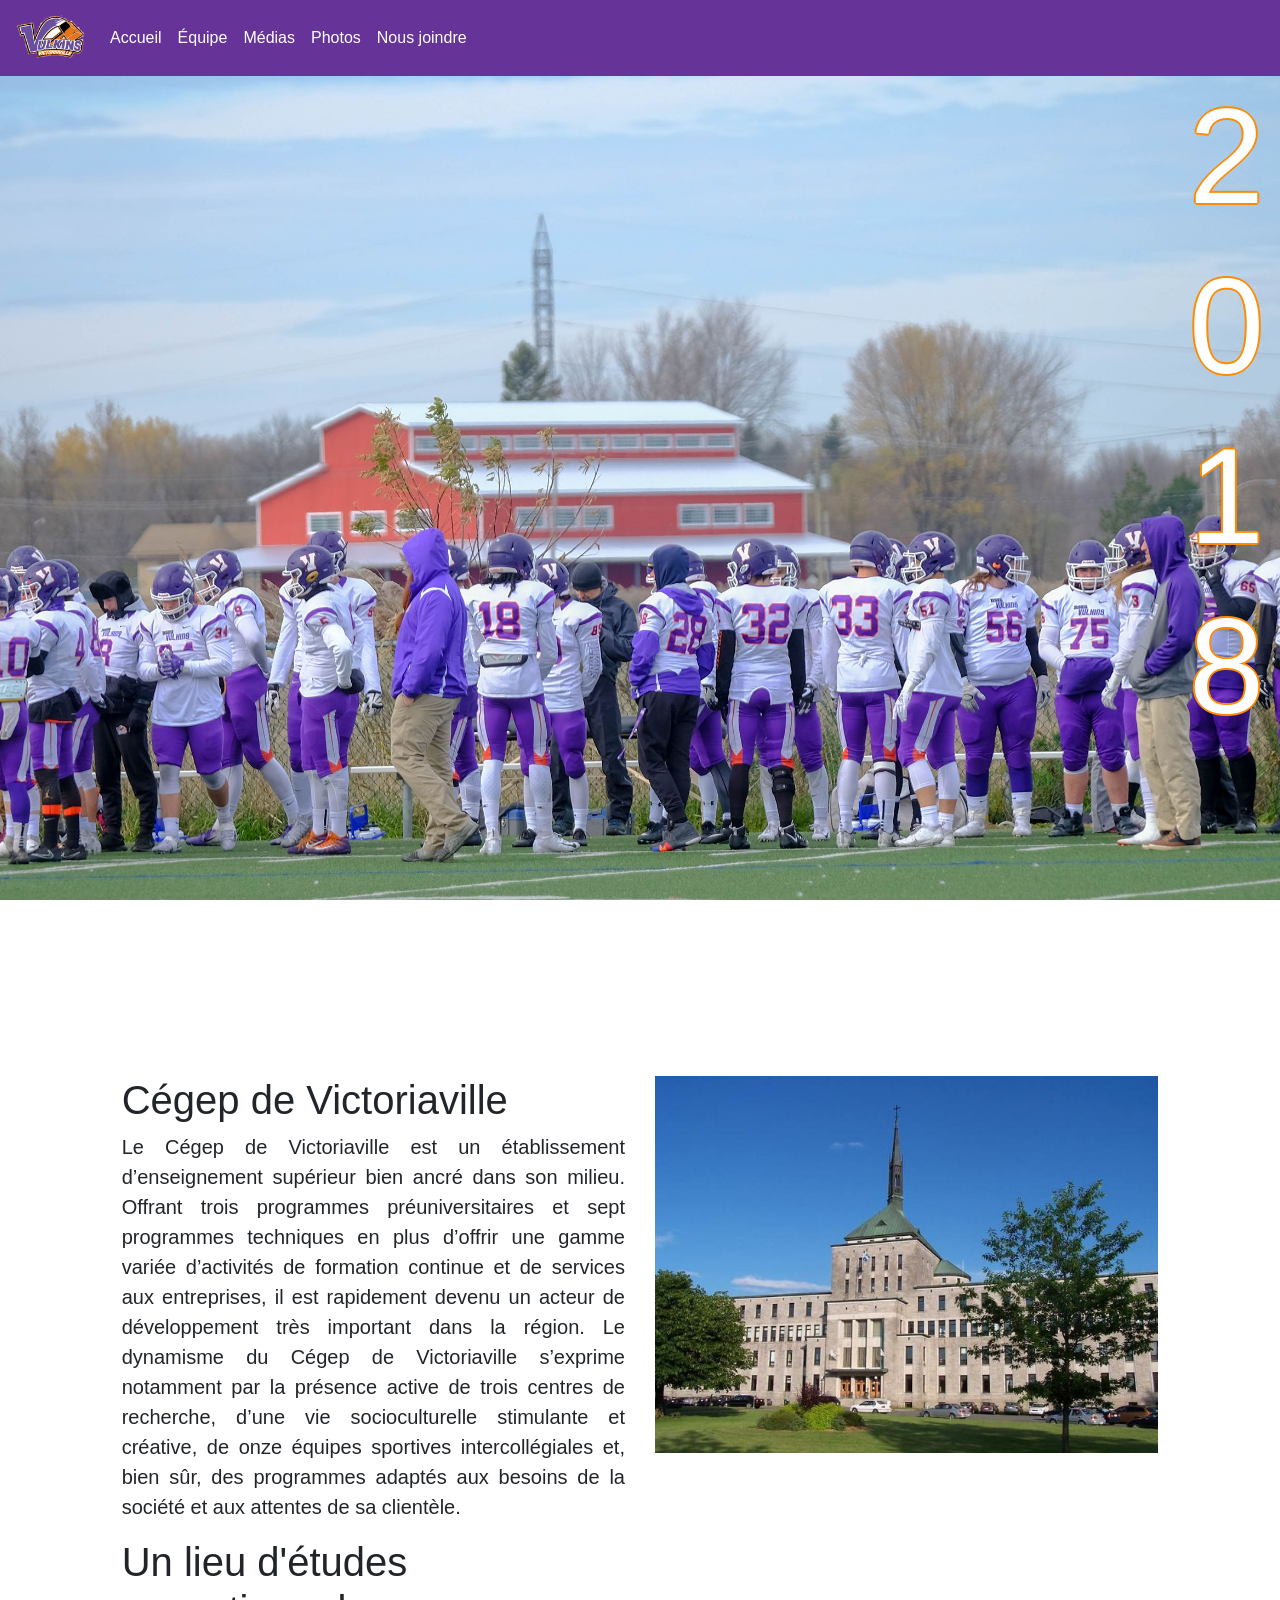
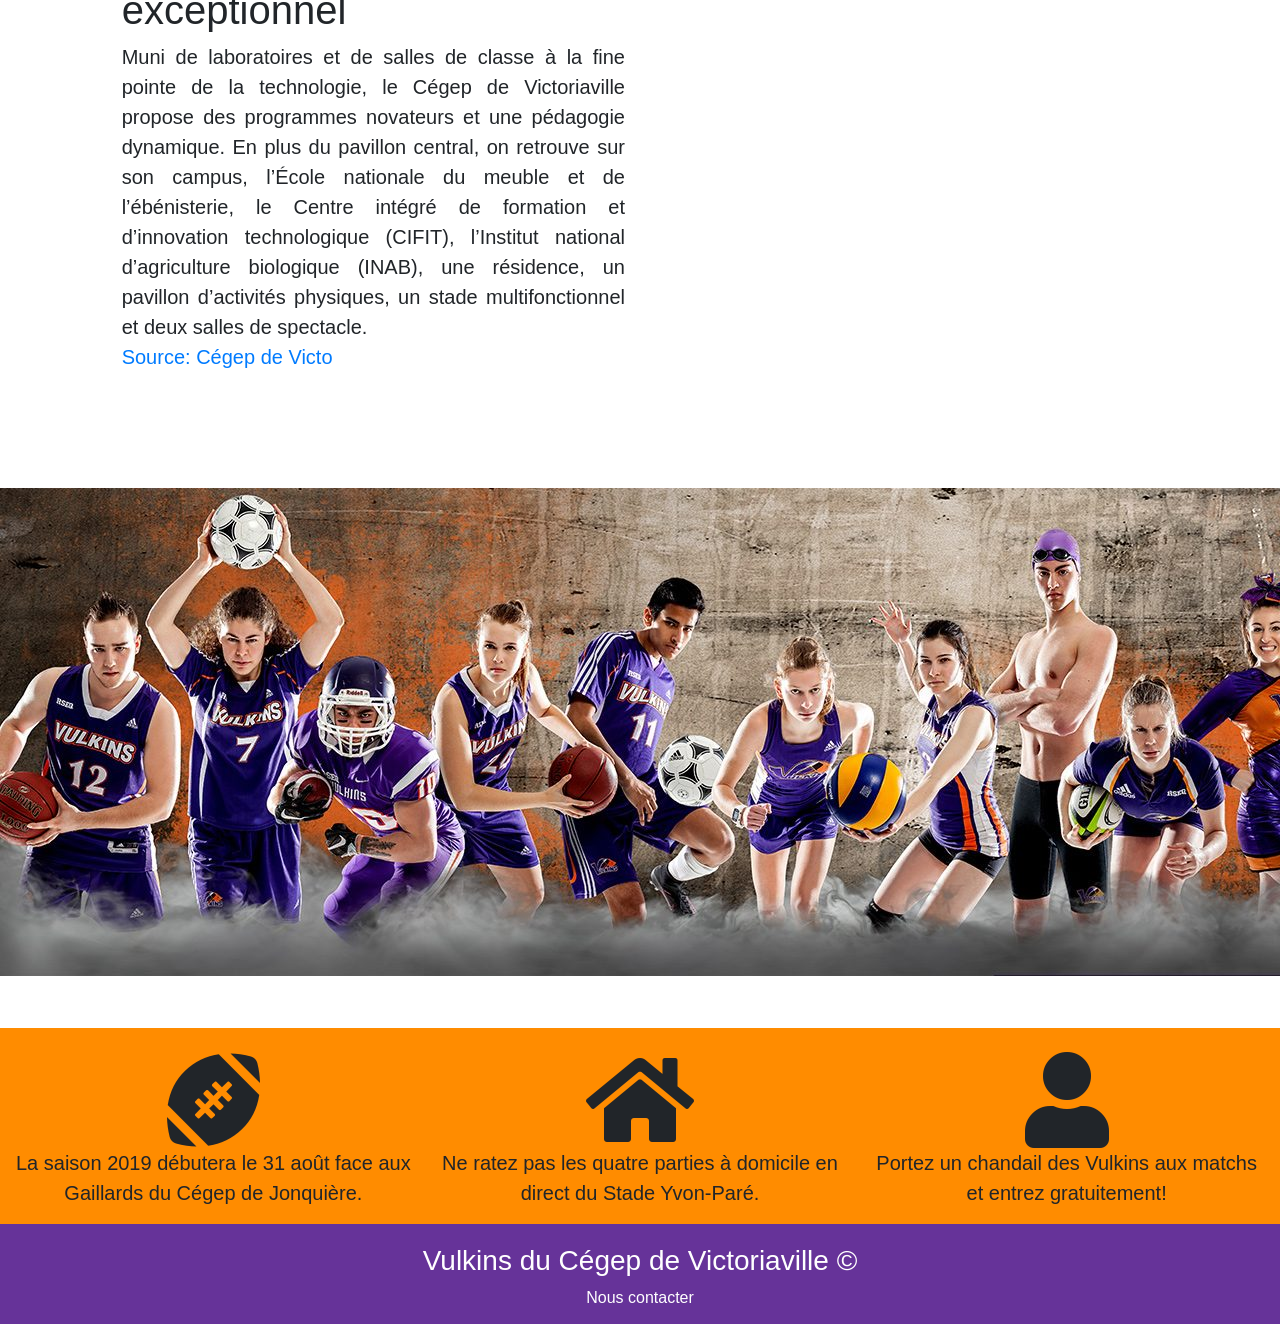
<file: index.html>
<!DOCTYPE html>
<html lang="fr-CA">
<head>
    <meta charset="UTF-8">
    <title>Projet final</title>
    <link rel="stylesheet" href="css/bootstrap.css">
    <link rel="stylesheet" href="css/style.css">
    <link rel="stylesheet" href="https://use.fontawesome.com/releases/v5.7.1/css/all.css" integrity="sha384-fnmOCqbTlWIlj8LyTjo7mOUStjsKC4pOpQbqyi7RrhN7udi9RwhKkMHpvLbHG9Sr" crossorigin="anonymous">
    <meta name="viewport" content="width=device-width, initial-scale=1, shrink-to-fit=no">
    <link rel="icon" type="image/png" href="img/Favicon.png" />
    <link href="https://unpkg.com/aos@2.3.1/dist/aos.css" rel="stylesheet">
</head>
<body>
<header>
    <nav class="navbar navbar-expand-lg">
        <a class="navbar-brand" href="index.html">
            <img src="img/Favicon.png" height="50" width="70"/></a>
        <button class="navbar-toggler" type="button" data-toggle="collapse" data-target="#navbarNav"   aria-controls="navbarNav" aria-expanded="false" aria-label="Toggle navigation">
            <span class="navbar-toggler-icon"></span>
        </button>
        <div class="collapse navbar-collapse" id="navbarNav">
            <ul class="navbar-nav">
                <li class="nav-item"><a class="nav-link" href="index.html">Accueil<span class="sr-only">(current)</span></a></li>
                <li class="nav-item"><a class="nav-link" href="index2.html">Équipe</a></li>
                <li class="nav-item"><a class="nav-link" href="index3.html">Médias</a></li>
                <li class="nav-item"><a class="nav-link" href="index4.html">Photos</a></li>
                <li class="nav-item"><a class="nav-link" href="index5.html">Nous joindre</a></li>
            </ul>
        </div>
    </nav>
</header>
<div class="container-fluid parallax">
    <div class="row">
        <div class="offset-xl-11 col-xl-1 offset-md-10 col-md-2 col-3"><h1 class="annee text-center">2</h1></div>
        <div class="offset-xl-11 col-xl-1 offset-md-10 col-md-2 col-3"><h1 class="annee text-center">0</h1></div>
        <div class="offset-xl-11 col-xl-1 offset-md-10 col-md-2 col-3"><h1 class="annee text-center">1</h1></div>
        <div class="offset-xl-11 col-xl-1 offset-md-10 col-md-2 col-3"><h1 class="annee text-center">8</h1></div>
    </div>
</div>
<div class="container-fluid">
    <div class="row">
        <div class="offset-xl-1 col-xl-5 col-md-12 espace">
            <h1>Cégep de Victoriaville</h1>
            <p class="text-justify cegep">Le Cégep de Victoriaville est un établissement d’enseignement supérieur bien ancré dans son milieu. Offrant trois programmes préuniversitaires et sept programmes techniques en plus d’offrir une gamme variée d’activités de formation continue et de services aux entreprises, il est rapidement devenu un acteur de développement très important dans la région. Le dynamisme du Cégep de Victoriaville s’exprime notamment par la présence active de trois centres de recherche, d’une vie socioculturelle stimulante et créative, de onze équipes sportives intercollégiales et, bien sûr, des programmes adaptés aux besoins de la société et aux attentes de sa clientèle.</p>
            <h1>Un lieu d'études exceptionnel</h1>
            <p class="text-justify cegep">Muni de laboratoires et de salles de classe à la fine pointe de la technologie, le Cégep de Victoriaville propose des programmes novateurs et une pédagogie dynamique. En plus du pavillon central, on retrouve sur son campus, l’École nationale du meuble et de l’ébénisterie, le Centre intégré de formation et d’innovation technologique (CIFIT), l’Institut national d’agriculture biologique (INAB), une résidence, un pavillon d’activités physiques, un stade multifonctionnel et deux salles de spectacle.<br><a href="https://www.cegepvicto.ca/">Source: Cégep de Victo</a></p>
        </div>
        <div class="col-xl-5 col-md-12 espace cache">
            <img class="img-fluid" alt="Cégep de Victo" src="img/cegep.jpg"/><br><br>
            <iframe class="img-fluid" src="https://www.google.com/maps/embed?pb=!1m18!1m12!1m3!1d2768.5717510789536!2d-71.94583108451772!3d46.05963960153501!2m3!1f0!2f0!3f0!3m2!1i1024!2i768!4f13.1!3m3!1m2!1s0x4cb803e1d25e766f%3A0xbd121b00829d9e55!2sC%C3%A9gep+de+Victoriaville!5e0!3m2!1sfr!2sca!4v1558038213903!5m2!1sfr!2sca" frameborder="0" style="border:0"></iframe><br><br>
        </div>
    </div>
</div>
<div class="container-fluid pasEspace bgZone3">
    <div class="col-xl-12 pasEspace">
        <div data-aos="fade-up" data-aos-anchor-placement="top-bottom"><h5 class="h5Zone3 text-center ">Le marteau et l’enclume représentent les Arts de la forge et du travail des métaux. Le V est la première lettre du mot Vulkins et de la ville de Victoriaville, il symbolise une barre de métal qui a été travaillé à la chaleur et qui est en phase de refroidissement. La couleur orange des Vulkins représente le feu et le mauve représente la couleur de métaux qui refroidissent. Le mot Vulkins a été inspiré du Dieu romain Vulcain. Personnifié par un forgeron, le Dieu Vulcain est le dieu du feu, de la foudre et du tonnerre. Les Vulkins sont donc des forgerons, des travailleurs acharnés et infatigables qui maîtrisent leur art.</h5><a href="https://www.cegepvicto.ca/">Source: Cégep de Victo</a></div>
    </div>
</div>
<div class="container-fluid bgZone4">
    <div class="row">
        <div class="col-xl-4 col-md-12 col-sm-12 text-center">
            <br>
            <i class="fas fa-football-ball fa-6x"></i><p class="pZone4">La saison 2019 débutera le 31 août face aux Gaillards du Cégep de Jonquière.</p>
        </div>
        <div class="col-xl-4 col-md-12 col-sm-12 fawesome text-center">
            <br>
            <i class="fas fa-home fa-6x"></i><p class="pZone4">Ne ratez pas les quatre parties à domicile en direct du Stade Yvon-Paré.</p>
        </div>
        <div class="col-xl-4 col-md-12 col-sm-12 fawesome text-center">
            <br>
            <i class="fas fa-user fa-6x"></i><p class="pZone4">Portez un chandail des Vulkins aux matchs et entrez gratuitement!</p>
        </div>
    </div>
</div>
<footer class="basPage text-center">
    <h3>Vulkins du Cégep de Victoriaville ©</h3>
    <a class="aFooter" href="index5.html">Nous contacter</a>
</footer>
<script src="js/jquery-3.3.1.min.js"></script>
<script src="js/bootstrap.js"></script>
<script src="js/script.js"></script>
<script src="https://unpkg.com/aos@2.3.1/dist/aos.js"></script>
<script>
    AOS.init();
</script>
</body>
</html>
</file>
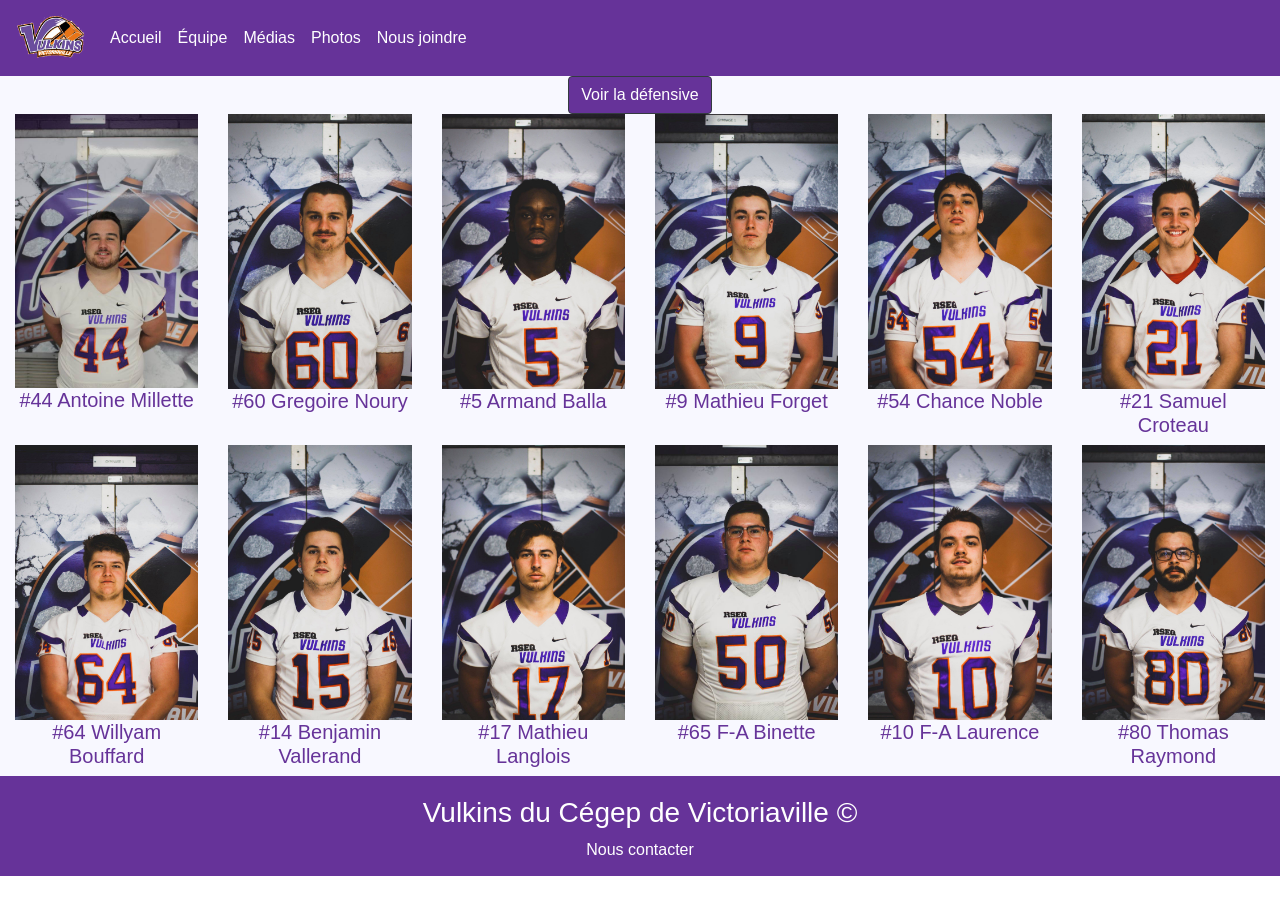
<file: index2.html>
<!DOCTYPE html>
<html lang="fr-CA">
<head>
    <meta charset="UTF-8">
    <title>Projet final</title>
    <link rel="stylesheet" href="css/bootstrap.css">
    <link rel="stylesheet" href="css/style.css">
    <link rel="stylesheet" href="https://use.fontawesome.com/releases/v5.7.1/css/all.css" integrity="sha384-fnmOCqbTlWIlj8LyTjo7mOUStjsKC4pOpQbqyi7RrhN7udi9RwhKkMHpvLbHG9Sr" crossorigin="anonymous">
    <meta name="viewport" content="width=device-width, initial-scale=1, shrink-to-fit=no">
    <link rel="icon" type="image/png" href="img/Favicon.png" />
    <link href="https://unpkg.com/aos@2.3.1/dist/aos.css" rel="stylesheet">
</head>
<body>
<header>
    <nav class="navbar navbar-expand-lg">
        <a class="navbar-brand" href="index.html">
            <img src="img/Favicon.png" height="50" width="70"/></a>
        <button class="navbar-toggler" type="button" data-toggle="collapse" data-target="#navbarNav"   aria-controls="navbarNav" aria-expanded="false" aria-label="Toggle navigation">
            <span class="navbar-toggler-icon"></span>
        </button>
        <div class="collapse navbar-collapse" id="navbarNav">
            <ul class="navbar-nav">
                <li class="nav-item"><a class="nav-link" href="index.html">Accueil<span class="sr-only">(current)</span></a></li>
                <li class="nav-item"><a class="nav-link" href="index2.html">Équipe</a></li>
                <li class="nav-item"><a class="nav-link" href="index3.html">Médias</a></li>
                <li class="nav-item"><a class="nav-link" href="index4.html">Photos</a></li>
                <li class="nav-item"><a class="nav-link" href="index5.html">Nous joindre</a></li>
            </ul>
        </div>
    </nav>
</header>
<div class="container-fluid bgOffensive text-center">
    <button type="submit" class="btn btn-dark" id="boutonChanger">Voir la défensive</button>
    <div class="row">
        <div class="col-xl-2 col-md-3 col-sm-6 align-items-center">
            <img src="img/mills.jpg" class="img-fluid" id="img1"/>
            <h5 class="h5Off" id="texte1">#44 Antoine Millette</h5>
        </div>
        <div class="col-xl-2 col-md-3 col-sm-6 align-items-center">
            <img src="img/greg.jpg" class="img-fluid" id="img2"/>
            <h5 class="h5Off" id="texte2">#60 Gregoire Noury</h5>
        </div>
        <div class="col-xl-2 col-md-3 col-sm-6 align-items-center">
            <img src="img/dabe.jpg" class="img-fluid" id="img3"/>
            <h5 class="h5Off" id="texte3">#5 Armand Balla</h5>
        </div>
        <div class="col-xl-2 col-md-3 col-sm-6 align-items-center">
            <img src="img/forget.jpg" class="img-fluid" id="img4"/>
            <h5 class="h5Off" id="texte4">#9 Mathieu Forget</h5>
        </div>
        <div class="col-xl-2 col-md-3 col-sm-6 align-items-center">
            <img src="img/chance.jpg" class="img-fluid" id="img5"/>
            <h5 class="h5Off" id="texte5">#54 Chance Noble</h5>
        </div>
        <div class="col-xl-2 col-md-3 col-sm-6 align-items-center">
            <img src="img/croteau.jpg" class="img-fluid" id="img6"/>
            <h5 class="h5Off" id="texte6">#21 Samuel Croteau</h5>
        </div>
        <div class="col-xl-2 col-md-3 col-sm-6 align-items-center">
            <img src="img/bouffard.jpg" class="img-fluid" id="img7"/>
            <h5 class="h5Off" id="texte7">#64 Willyam Bouffard</h5>
        </div>
        <div class="col-xl-2 col-md-3 col-sm-6 align-items-center">
            <img src="img/julie.jpg" class="img-fluid" id="img8"/>
            <h5 class="h5Off" id="texte8">#14 Benjamin Vallerand</h5>
        </div>
        <div class="col-xl-2 col-md-3 col-sm-6 align-items-center">
            <img src="img/yo.jpg" class="img-fluid" id="img9"/>
            <h5 class="h5Off" id="texte9">#17 Mathieu Langlois</h5>
        </div>
        <div class="col-xl-2 col-md-3 col-sm-6 align-items-center">
            <img src="img/binette.jpg" class="img-fluid" id="img10"/>
            <h5 class="h5Off" id="texte10">#65 F-A Binette</h5>
        </div>
        <div class="col-xl-2 col-md-3 col-sm-6 align-items-center" id="img11">
            <img src="img/mini.jpg" class="img-fluid"/>
            <h5 class="h5Off" id="texte11">#10 F-A Laurence</h5>
        </div>
        <div class="col-xl-2 col-md-3 col-sm-6 align-items-center">
            <img src="img/taco.jpg" class="img-fluid" id="img12"/>
            <h5 class="h5Off" id="texte12">#80 Thomas Raymond</h5>
        </div>
    </div>
</div>

<footer class="basPage text-center">
    <h3>Vulkins du Cégep de Victoriaville ©</h3>
    <a class="aFooter" href="index5.html">Nous contacter</a>
</footer>
<script src="js/jquery-3.3.1.min.js"></script>
<script src="js/bootstrap.js"></script>
<script src="js/script.js"></script>
</body>
</html>
</file>
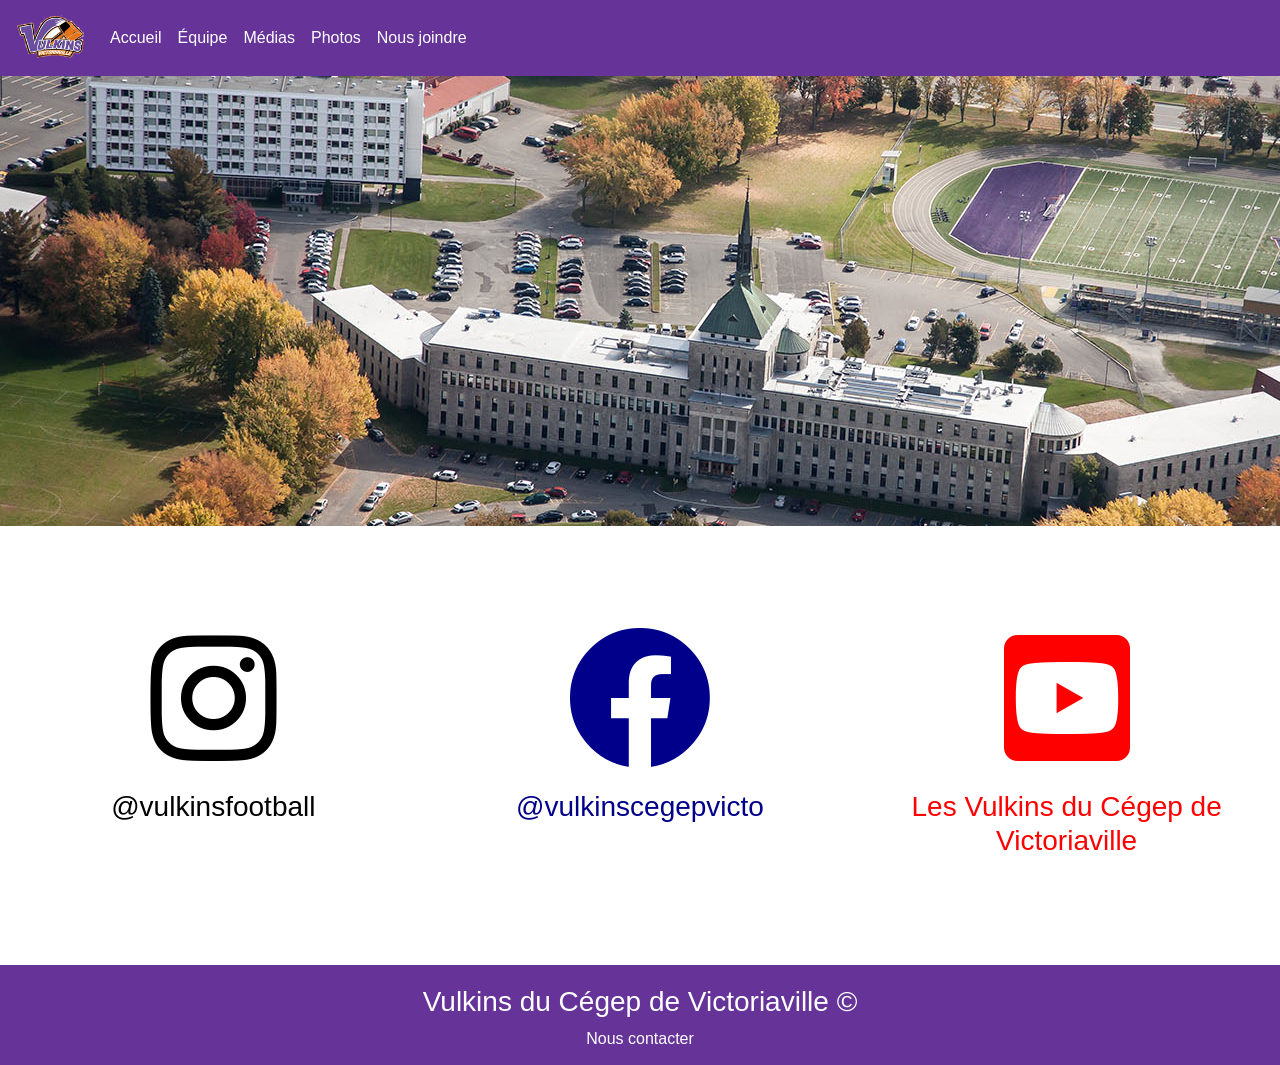
<file: index3.html>
<!DOCTYPE html>
<html lang="fr-CA">
<head>
    <meta charset="UTF-8">
    <title>Projet final</title>
    <link rel="stylesheet" href="css/bootstrap.css">
    <link rel="stylesheet" href="css/style.css">
    <link rel="stylesheet" href="https://use.fontawesome.com/releases/v5.7.1/css/all.css" integrity="sha384-fnmOCqbTlWIlj8LyTjo7mOUStjsKC4pOpQbqyi7RrhN7udi9RwhKkMHpvLbHG9Sr" crossorigin="anonymous">
    <meta name="viewport" content="width=device-width, initial-scale=1, shrink-to-fit=no">
    <link rel="icon" type="image/png" href="img/Favicon.png" />
    <link href="https://unpkg.com/aos@2.3.1/dist/aos.css" rel="stylesheet">
</head>
<body>
<header>
    <nav class="navbar navbar-expand-lg">
        <a class="navbar-brand" href="index.html">
            <img src="img/Favicon.png" height="50" width="70"/></a>
        <button class="navbar-toggler" type="button" data-toggle="collapse" data-target="#navbarNav"   aria-controls="navbarNav" aria-expanded="false" aria-label="Toggle navigation">
            <span class="navbar-toggler-icon"></span>
        </button>
        <div class="collapse navbar-collapse" id="navbarNav">
            <ul class="navbar-nav">
                <li class="nav-item"><a class="nav-link" href="index.html">Accueil<span class="sr-only">(current)</span></a></li>
                <li class="nav-item"><a class="nav-link" href="index2.html">Équipe</a></li>
                <li class="nav-item"><a class="nav-link" href="index3.html">Médias</a></li>
                <li class="nav-item"><a class="nav-link" href="index4.html">Photos</a></li>
                <li class="nav-item"><a class="nav-link" href="index5.html">Nous joindre</a></li>
            </ul>
        </div>
    </nav>
</header>
<div class="container-fluid bgIndex3">

</div>
<div class="container-fluid">
    <div class="row espace">
        <div class="col-xl-4 col-md-4 col-sm-12 text-center">
            <a href="https://www.instagram.com/vulkinsfootball/?hl=fr-ca"><i class="fab fa-instagram fa-9x ig"></i><h3 class="ig">@vulkinsfootball</h3></a>
        </div>
        <div class="col-xl-4 col-md-4 col-sm-12 text-center">
            <a href="https://www.facebook.com/vulkinscegepvicto/"><i class="fab fa-facebook fa-9x fb"></i><h3 class="fb">@vulkinscegepvicto</h3></a>
        </div>
        <div class="col-xl-4 col-md-4 col-sm-12 text-center">
            <a href="https://www.youtube.com/channel/UCzhW3kRhJGzW6cTIfGf7GtA"><i class="fab fa-youtube-square fa-9x yt"></i><h3 class="yt">Les Vulkins du Cégep de Victoriaville</h3></a>
        </div>
    </div>
</div>
<footer class="basPage text-center">
    <h3>Vulkins du Cégep de Victoriaville ©</h3>
    <a class="aFooter" href="index5.html">Nous contacter</a>
</footer>
<script src="js/jquery-3.3.1.min.js"></script>
<script src="js/bootstrap.js"></script>
<script src="js/script.js"></script>
</body>
</html>
</file>
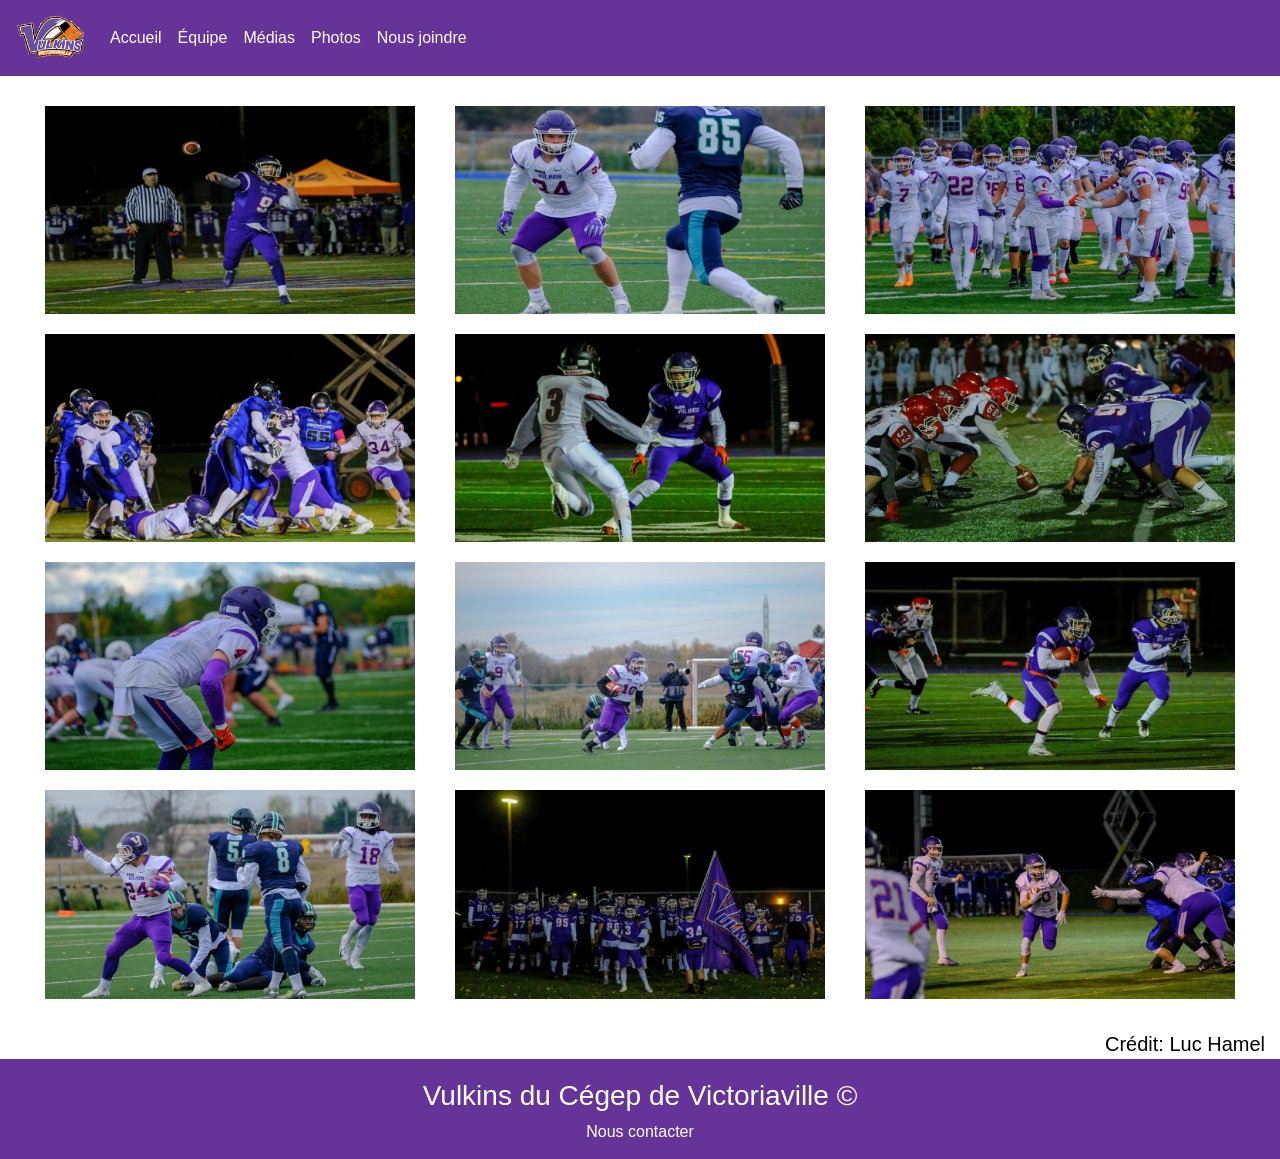
<file: index4.html>
<!DOCTYPE html>
<html lang="fr-CA">
<head>
    <meta charset="UTF-8">
    <title>Projet final</title>
    <link rel="stylesheet" href="css/bootstrap.css">
    <link rel="stylesheet" href="css/style.css">
    <link rel="stylesheet" href="https://use.fontawesome.com/releases/v5.7.1/css/all.css" integrity="sha384-fnmOCqbTlWIlj8LyTjo7mOUStjsKC4pOpQbqyi7RrhN7udi9RwhKkMHpvLbHG9Sr" crossorigin="anonymous">
    <meta name="viewport" content="width=device-width, initial-scale=1, shrink-to-fit=no">
    <link rel="icon" type="image/png" href="img/Favicon.png" />
    <link href="https://unpkg.com/aos@2.3.1/dist/aos.css" rel="stylesheet">
</head>
<body>
<header>
    <nav class="navbar navbar-expand-lg">
        <a class="navbar-brand" href="index.html">
            <img src="img/Favicon.png" height="50" width="70"/></a>
        <button class="navbar-toggler" type="button" data-toggle="collapse" data-target="#navbarNav"   aria-controls="navbarNav" aria-expanded="false" aria-label="Toggle navigation">
            <span class="navbar-toggler-icon"></span>
        </button>
        <div class="collapse navbar-collapse" id="navbarNav">
            <ul class="navbar-nav">
                <li class="nav-item"><a class="nav-link" href="index.html">Accueil<span class="sr-only">(current)</span></a></li>
                <li class="nav-item"><a class="nav-link" href="index2.html">Équipe</a></li>
                <li class="nav-item"><a class="nav-link" href="index3.html">Médias</a></li>
                <li class="nav-item"><a class="nav-link" href="index4.html">Photos</a></li>
                <li class="nav-item"><a class="nav-link" href="index5.html">Nous joindre</a></li>
            </ul>
        </div>
    </nav>
</header>
<div class="container-fluid portfolio">
    <div class="row portfolio">
        <div class="col-xl-4 col-md-6 col-sm-12 portfolio">
            <img src="img/photo1.jpg" class="img-fluid zoom espaceImages"/>
        </div>
        <div class="col-xl-4 col-md-6 col-sm-12 portfolio">
            <img src="img/photo2.jpg" class="img-fluid zoom espaceImages"/>
        </div>
        <div class="col-xl-4 col-md-6 col-sm-12 portfolio">
            <img src="img/photo3.jpg" class="img-fluid zoom espaceImages"/>
        </div>
        <div class="col-xl-4 col-md-6 col-sm-12 portfolio">
            <img src="img/photo4.jpg" class="img-fluid zoom espaceImages"/>
        </div>
        <div class="col-xl-4 col-md-6 col-sm-12 portfolio">
            <img src="img/photo5.jpg" class="img-fluid zoom espaceImages"/>
        </div>
        <div class="col-xl-4 col-md-6 col-sm-12 portfolio">
            <img src="img/photo7.jpg" class="img-fluid zoom espaceImages"/>
        </div>
        <div class="col-xl-4 col-md-6 col-sm-12 portfolio">
            <img src="img/photo6.jpg" class="img-fluid zoom espaceImages"/>
        </div>
        <div class="col-xl-4 col-md-6 col-sm-12 portfolio">
            <img src="img/photo8.jpg" class="img-fluid zoom espaceImages"/>
        </div>
        <div class="col-xl-4 col-md-6 col-sm-12 portfolio">
            <img src="img/photo9.jpg" class="img-fluid zoom espaceImages"/>
        </div>
        <div class="col-xl-4 col-md-6 col-sm-12 portfolio">
            <img src="img/photo11.jpg" class="img-fluid zoom espaceImages"/>
        </div>
        <div class="col-xl-4 col-md-6 col-sm-12 portfolio">
            <img src="img/photo10.jpg" class="img-fluid zoom espaceImages"/>
        </div>
        <div class="col-xl-4 col-md-6 col-sm-12 portfolio">
            <img src="img/photo12.jpg" class="img-fluid zoom espaceImages"/>
        </div>
    </div>
</div>
<div class="container-fluid text-right">
    <a class="aCredit" href="https://www.luchamelphoto.com/footballvulkins2018/">Crédit: Luc Hamel</a>
</div>
<footer class="basPage text-center">
    <h3>Vulkins du Cégep de Victoriaville ©</h3>
    <a class="aFooter" href="index5.html">Nous contacter</a>
</footer>
<script src="js/jquery-3.3.1.min.js"></script>
<script src="js/bootstrap.js"></script>
<script src="js/script.js"></script>
</body>
</html>
</file>
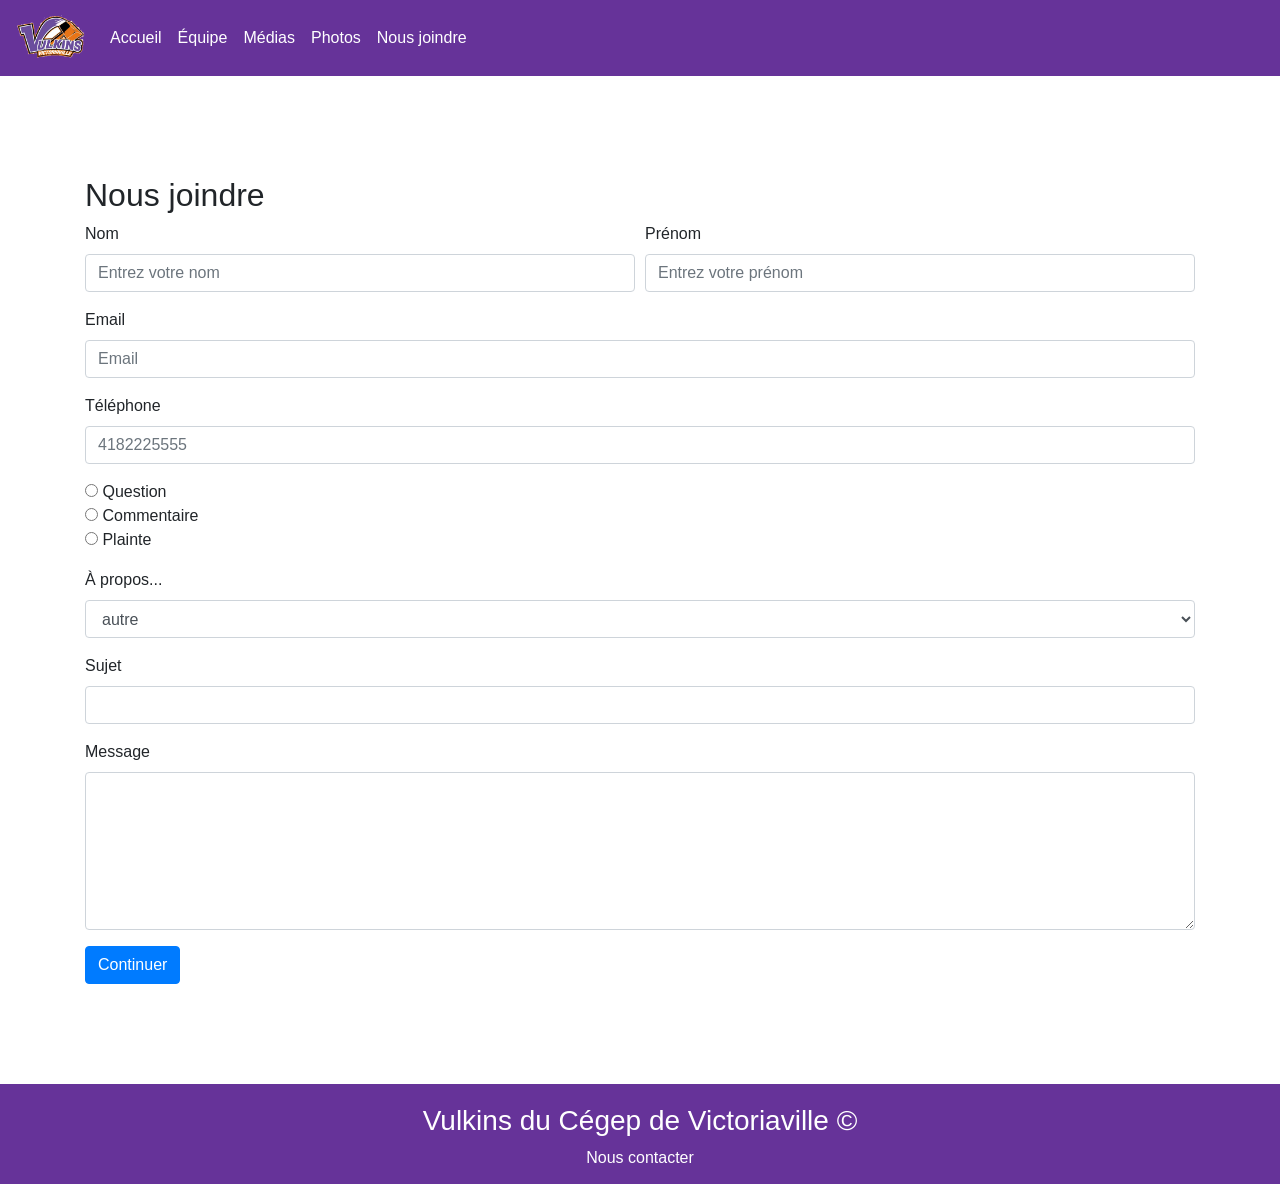
<file: index5.html>
<!DOCTYPE html>
<html lang="fr-CA">
<head>
    <meta charset="UTF-8">
    <title>Projet final</title>
    <link rel="stylesheet" href="css/bootstrap.css">
    <link rel="stylesheet" href="css/style.css">
    <link rel="stylesheet" href="https://use.fontawesome.com/releases/v5.7.1/css/all.css" integrity="sha384-fnmOCqbTlWIlj8LyTjo7mOUStjsKC4pOpQbqyi7RrhN7udi9RwhKkMHpvLbHG9Sr" crossorigin="anonymous">
    <meta name="viewport" content="width=device-width, initial-scale=1, shrink-to-fit=no">
    <link rel="icon" type="image/png" href="img/Favicon.png" />
    <link href="https://unpkg.com/aos@2.3.1/dist/aos.css" rel="stylesheet">
</head>
<body>
<header>
    <nav class="navbar navbar-expand-lg">
        <a class="navbar-brand" href="index.html">
            <img src="img/Favicon.png" height="50" width="70"/></a>
        <button class="navbar-toggler" type="button" data-toggle="collapse" data-target="#navbarNav"   aria-controls="navbarNav" aria-expanded="false" aria-label="Toggle navigation">
            <span class="navbar-toggler-icon"></span>
        </button>
        <div class="collapse navbar-collapse" id="navbarNav">
            <ul class="navbar-nav">
                <li class="nav-item"><a class="nav-link" href="index.html">Accueil<span class="sr-only">(current)</span></a></li>
                <li class="nav-item"><a class="nav-link" href="index2.html">Équipe</a></li>
                <li class="nav-item"><a class="nav-link" href="index3.html">Médias</a></li>
                <li class="nav-item"><a class="nav-link" href="index4.html">Photos</a></li>
                <li class="nav-item"><a class="nav-link" href="index5.html">Nous joindre</a></li>
            </ul>
        </div>
    </nav>
</header>
<section class="container espaceForm" id="form">
    <form class="espace">
        <h2>Nous joindre</h2>
        <div class="form-row">
            <div class="form-group col-xl-6 col-sm-12">
                <label for="nom">Nom</label>
                <input type="text" class="form-control" id="nom" placeholder="Entrez votre nom">
            </div>
            <div class="form-group col-xl-6 col-sm-12">
                <label for="prenom">Prénom</label>
                <input type="text" class="form-control" id="prenom" placeholder="Entrez votre prénom">
            </div>
            <div class="form-group col-xl-12 col-sm-12">
                <label for="mail">Email</label>
                <input type="email" class="form-control" id="mail" placeholder="Email">
            </div>
            <div class="form-group col-xl-12 col-sm-12">
                <label for="telephone">Téléphone</label>
                <input type="tel" class="form-control" id="telephone" placeholder="4182225555">
            </div>
            <div class="form-group col-xl-12 col-sm-12">
                <input type="radio" name="type"/> Question<br>
                <input type="radio" name="type"/> Commentaire<br>
                <input type="radio" name="type"/> Plainte
            </div>
            <div class="form-group col-xl-12 col-sm-12">
                <label for="raison">À propos...</label>
                <select id="raison" class="form-control">
                    <option selected>autre</option>
                    <option>de l'équipe</option>
                    <option>d'un joueur</option>
                    <option>d'un entraineur</option>
                    <option>du site internet</option>
                    <option>des parties à domicile</option>
                    <option>des parties à l'extérieur</option>
                    <option>du stationnement</option>
                    <option>du Cégep de Victoriaville</option>
                </select>
            </div>
            <div class="form-group col-xl-12 col-sm-12">
                <label for="sujet">Sujet</label>
                <input type="text" class="form-control" id="sujet">
            </div>
            <div class="form-group col-xl-12 col-sm-12">
                <label for="texte">Message</label>
                <textarea class="form-control" id="texte" rows="6"></textarea>
            </div>
        </div>
        <button type="submit" class="btn btn-primary">Continuer</button>
    </form>
</section>
<footer class="basPage text-center">
    <h3>Vulkins du Cégep de Victoriaville ©</h3>
    <a class="aFooter" href="index5.html">Nous contacter</a>
</footer>
<script src="js/jquery-3.3.1.min.js"></script>
<script src="js/bootstrap.js"></script>
<script src="js/script.js"></script>
</body>
</html>
</file>
<file: css/style.css>
html,body {margin:0;height: 100%}
/*Pour écrans XL*/
@media screen and (min-width: 1200px)  {
    /*Navbar*/
    .navbar {
        background-color: rebeccapurple;
    }

    .navbar .navbar-brand {
        color: #ffffff;
    }

    .navbar .navbar-brand:hover,
    .navbar .navbar-brand:focus {
        color: #ffffff;
    }

    .navbar .navbar-text {
        color: #ffffff;
    }

    .navbar .navbar-text a {
        color: #ffffff;
    }

    .navbar .navbar-text a:hover,
    .navbar .navbar-text a:focus {
        color: #ffffff;
    }

    .navbar .navbar-nav .nav-link {
        color: white;
    }

    nav a:hover {
        background-color: darkorange;
        border-radius: 10px;
    }

    .navbar .navbar-nav .nav-link:not(.disabled):hover,
    .navbar .navbar-nav .nav-link:not(.disabled):focus {
        color: #ffffff;
    }

    .navbar .navbar-nav .nav-item.active .nav-link,
    .navbar .navbar-nav .nav-item.active .nav-link,
    .navbar .navbar-nav .nav-item.show .nav-link,
    .navbar .navbar-nav .nav-item.show .nav-link:hover,
    .navbar .navbar-nav .nav-item.show .nav-link:focus {
        color: #ffffff;
        background-color: darkorange;
    }

    .navbar .navbar-toggle {
        border-color: darkorange;
    }

    .navbar .navbar-toggle:hover,
    .navbar .navbar-toggle:focus {
        background-color: darkorange;
    }

    .navbar .navbar-toggle .navbar-toggler-icon {
        color: darkorange;
    }
    .navbar .navbar-collapse,
    .navbar .navbar-form {
        border-color: #ffffff;
    }
    .navbar .navbar-link {
        color: #ffffff;
    }

    .navbar .navbar-link:hover {
        color: #ffffff;
    }

    /*Formulaire*/
    .espace{
        margin-top: 100px;
        margin-bottom: 100px;
    }
    /*Pour le footer*/
    .basPage{
        background-color: rebeccapurple;
        height: 100px;
    }
    h3{
        padding-top: 20px;
        color: white;
    }
    .aFooter{
        color: white;
    }
    /*Background index1 (accueil)*/
    .parallax
    {
        background-image: url("../img/large.jpg");
        height:100%;
        background-attachment: fixed;
        background-position: center;
        background-repeat: no-repeat;
        background-size: cover;
    }
    .annee{
        font-size: 135px;
        color: white;
        text-shadow: 2px 0 0 darkorange, -2px 0 0 darkorange, 0 2px 0 darkorange, 0 -2px 0 darkorange, 1px 1px darkorange, -1px -1px 0 darkorange, 1px -1px 0 darkorange, -1px 1px 0 darkorange;
    }
    /*Zone 1 index1 (accueil)*/
    .cegep{
        /*taille de la police de la zone 1*/
        font-size: 20px;
    }
    /*Zone 3 index 1 (accueil)*/
    .pasEspace{
        padding:0;
        margin:0;
    }
    .bgZone3{
        background-image: url("../img/vulkinsEntete.jpg");
        height: 60%;
        background-repeat: no-repeat;
    }
    .h5Zone3{
        padding: 20px;
        color: orangered;
        background-color: black;
        opacity: 0.8;
    }
    /*Zone 4 index1 (accueil)*/
    .bgZone4{
        background-color: darkorange;
    }
    .pZone4{
        font-size: 20px;
    }
    /*index2 zone1*/
    .btn-dark{
        background-color: rebeccapurple;
    }
    .bgOffensive{
        background-color: ghostwhite;
    }
    .h1Offensive{
        padding-bottom: 10px;
        padding-top: 10px;
        color: rebeccapurple;
    }
    .h5Off {
        color: rebeccapurple;
    }
    .bgDefensive{
        background-color: rebeccapurple;
    }
    .h1Defensive{
        padding-bottom: 10px;
        padding-top: 10px;
        color: white;
    }
    h5 {
        color: white;
    }
    h6 {
        color: white;
    }
    /*Index 3 (médias)*/
    .bgIndex3{
        background-image: url("../img/CampusCegep.jpg");
        height: 50%;
        background-repeat: no-repeat;
    }
    .yt{
        color: red;
    }
    .fb{
        color: darkblue;
    }
    .ig{
        color: black;
    }
    /*Photos index4*/
    .portfolio
    {
        padding-left:20px;
        padding-right:20px;
        padding-bottom: 10px;
        padding-top: 10px;
    }
    .transition {
        -webkit-transform: scale(1.1);
        -moz-transform: scale(1.1);
        -o-transform: scale(1.1);
        transform: scale(1.1);
    }
    .img-fluid{
        width:100%;
    }
    .aCredit {
        font-size: 20px;
        color: black;
    }
}

/*Pour écrans MD*/
@media screen and (min-width: 768px) and (max-width: 1200px) {
    /*Navbar*/
    .navbar {
        background-color: rebeccapurple;
    }

    .navbar .navbar-brand {
        color: #ffffff;
    }

    .navbar .navbar-brand:hover,
    .navbar .navbar-brand:focus {
        color: #ffffff;
    }

    .navbar .navbar-text {
        color: #ffffff;
    }

    .navbar .navbar-text a {
        color: #ffffff;
    }

    .navbar .navbar-text a:hover,
    .navbar .navbar-text a:focus {
        color: #ffffff;
    }

    .navbar .navbar-nav .nav-link {
        color: white;
    }

    nav a:hover {
        background-color: darkorange;
        border-radius: 10px;
    }

    .navbar .navbar-nav .nav-link:not(.disabled):hover,
    .navbar .navbar-nav .nav-link:not(.disabled):focus {
        color: #ffffff;
    }

    .navbar .navbar-nav .nav-item.active .nav-link,
    .navbar .navbar-nav .nav-item.active .nav-link,
    .navbar .navbar-nav .nav-item.show .nav-link,
    .navbar .navbar-nav .nav-item.show .nav-link:hover,
    .navbar .navbar-nav .nav-item.show .nav-link:focus {
        color: #ffffff;
        background-color: darkorange;
    }

    .navbar .navbar-toggle {
        border-color: darkorange;
    }

    .navbar .navbar-toggle:hover,
    .navbar .navbar-toggle:focus {
        background-color: darkorange;
    }

    .navbar .navbar-toggle .navbar-toggler-icon {
        color: darkorange;
    }

    .navbar .navbar-collapse,
    .navbar .navbar-form {
        border-color: #ffffff;
    }

    .navbar .navbar-link {
        color: #ffffff;
    }

    .navbar .navbar-link:hover {
        color: #ffffff;
    }
    .navbar.navbar .navbar-toggler-icon {
        background-image: url('https://mdbootstrap.com/img/svg/hamburger8.svg?color=FF8C00');
    }
    /*Background index1 (accueil)*/
    .parallax
    {
        background-image: url("../img/entree.jpg");
        height:100%;
        background-attachment: fixed;
        background-position: center;
        background-repeat: no-repeat;
        background-size: cover;
    }
    .annee{
        font-size: 65px;
        color: white;
        text-shadow: 2px 0 0 darkorange, -2px 0 0 darkorange, 0 2px 0 darkorange, 0 -2px 0 darkorange, 1px 1px darkorange, -1px -1px 0 darkorange, 1px -1px 0 darkorange, -1px 1px 0 darkorange;
    }
    /*Zone 2 index1 (accueil)*/
    .bgZone2{
        background-color: white;
        height: 1500px;
    }
    /*Zone 3 index 1 (accueil)*/
    .pasEspace{
        padding:0;
        margin:0;
    }
    .bgZone3{
        background-image: url("../img/vulkinsEntete.jpg");
        height: 60%;
        background-repeat: no-repeat;
    }
    .h5Zone3{
        padding: 20px;
        color: orangered;
        background-color: black;
        opacity: 0.8;
    }
    /*Zone 4 index1 (accueil)*/
    .bgZone4{
        background-color: darkorange;
    }
    .pZone4{
        font-size: 20px;
    }
    /*index2 zone1*/
    .btn-dark{
        background-color: rebeccapurple;
    }
    .bgOffensive{
        background-color: ghostwhite;
    }
    .h1Offensive{
        padding-bottom: 10px;
        padding-top: 10px;
        color: rebeccapurple;
    }
    .h5Off {
        color: rebeccapurple;
    }
    .bgDefensive{
        background-color: rebeccapurple;
    }
    .h1Defensive{
        padding-bottom: 10px;
        padding-top: 10px;
        color: white;
    }
    h5 {
        color: white;
    }
    h6 {
        color: white;
    }
    /*Index 3 (médias)*/
    .bgIndex3{
        background-image: url("../img/CampusCegep.jpg");
        height: 50%;
        background-repeat: no-repeat;
    }
    .yt{
        padding: 0;
        color: red;
    }
    .fb{
        color: darkblue;
    }
    .ig{
        color: black;
    }
    /*Formulaire*/
    .espace{
        margin-top: 80px;
        margin-bottom: 80px;
    }
    /*Pour le footer*/
    .basPage{
        background-color: rebeccapurple;
        height: 80px;
    }
    h3{
        padding-top: 10px;
        color: white;
    }
    .aFooter{
        color: white;
    }
    /*Photos*/
    .espaceImages{
        padding-top: 10px;
        padding-bottom: 10px;
    }
    .transition {
        -webkit-transform: scale(1.1);
        -moz-transform: scale(1.1);
        -o-transform: scale(1.1);
        transform: scale(1.1);
    }
    .img-fluid{
        width:100%;
    }
    .aCredit {
        font-size: 20px;
        color: black;
    }
}

/*Pour écrans XS*/
@media screen and (max-width: 767px) {
    /*Navbar*/
    .navbar {
        background-color: rebeccapurple;
    }

    .navbar .navbar-brand {
        color: #ffffff;
    }

    .navbar .navbar-brand:hover,
    .navbar .navbar-brand:focus {
        color: #ffffff;
    }

    .navbar .navbar-text {
        color: #ffffff;
    }

    .navbar .navbar-text a {
        color: #ffffff;
    }

    .navbar .navbar-text a:hover,
    .navbar .navbar-text a:focus {
        color: #ffffff;
    }

    .navbar .navbar-nav .nav-link {
        color: white;
    }

    nav a:hover {
        background-color: darkorange;
        border-radius: 10px;
    }

    .navbar .navbar-nav .nav-link:not(.disabled):hover,
    .navbar .navbar-nav .nav-link:not(.disabled):focus {
        color: #ffffff;
    }

    .navbar .navbar-nav .nav-item.active .nav-link,
    .navbar .navbar-nav .nav-item.active .nav-link,
    .navbar .navbar-nav .nav-item.show .nav-link,
    .navbar .navbar-nav .nav-item.show .nav-link:hover,
    .navbar .navbar-nav .nav-item.show .nav-link:focus {
        color: #ffffff;
        background-color: darkorange;
    }

    .navbar .navbar-toggle {
        border-color: darkorange;
    }

    .navbar .navbar-toggle:hover,
    .navbar .navbar-toggle:focus {
        background-color: darkorange;
    }

    .navbar .navbar-toggle .navbar-toggler-icon {
        color: darkorange;
    }

    .navbar .navbar-collapse,
    .navbar .navbar-form {
        border-color: #ffffff;
    }

    .navbar .navbar-link {
        color: #ffffff;
    }

    .navbar .navbar-link:hover {
        color: #ffffff;
    }

    .navbar.navbar .navbar-toggler-icon {
        background-image: url('https://mdbootstrap.com/img/svg/hamburger8.svg?color=FF8C00');
    }

    /*Background index1 (accueil)*/
    .parallax
    {
        background-image: url("../img/equipe.jpg");
        height:100%;
        background-attachment: fixed;
        background-position: center;
        background-repeat: no-repeat;
        background-size: cover;
    }
    .annee{
         font-size: 65px;
         color: white;
         text-shadow: 2px 0 0 darkorange, -2px 0 0 darkorange, 0 2px 0 darkorange, 0 -2px 0 darkorange, 1px 1px darkorange, -1px -1px 0 darkorange, 1px -1px 0 darkorange, -1px 1px 0 darkorange;
     }
    /*Zone 2 index1 (accueil)*/
    .bgZone2{
        background-color: white;
        height: 1500px;
    }
    div.cache{
        display: none;
    }
    /*Zone 3 index 1 (accueil)*/
    .pasEspace{
        padding:0;
        margin:0;
    }
    .bgZone3{
        background-image: url("../img/vulkinsEntete.jpg");
        height: 60%;
        background-repeat: no-repeat;
    }
    .h5Zone3{
        padding: 20px;
        color: orangered;
        background-color: black;
        opacity: 0.8;
    }
    /*Zone 4 index1 (accueil)*/
    .bgZone4{
        background-color: darkorange;
    }
    .pZone4{
        font-size: 20px;
    }
    /*index2 zone1*/
    .btn-dark{
        background-color: rebeccapurple;
    }
    .bgOffensive{
        background-color: ghostwhite;
    }
    .h1Offensive{
        padding-bottom: 10px;
        padding-top: 10px;
        color: rebeccapurple;
    }
    .h5Off {
        color: rebeccapurple;
    }
    .bgDefensive{
        background-color: rebeccapurple;
    }
    .h1Defensive{
        padding-bottom: 10px;
        padding-top: 10px;
        color: white;
    }
    h5 {
        color: white;
    }
    h6 {
        color: white;
    }
    /*Index 3 (médias)*/
    .bgIndex3{
        background-image: url("../img/CampusCegep.jpg");
        height: 50%;
        background-repeat: no-repeat;
    }
    .yt{
        padding: 0;
        color: red;
    }
    .fb{
        color: darkblue;
    }
    .ig{
        color: black;
    }
    /*Formulaire*/
    .espace {
        margin-top: 50px;
        margin-bottom: 80px;
    }

    /*Pour le footer*/
    .basPage {
        background-color: rebeccapurple;
        height: 60px;
    }

    h3 {
        padding-top: 5px;
        font-size:15px;
        color: white;
    }
    .aFooter {
        font-size: 10px;
        color: white;
    }
    /*Photos*/
    .espaceImages{
        padding-top: 10px;
        padding-bottom: 10px;
    }
    .transition {
        -webkit-transform: scale(1.1);
        -moz-transform: scale(1.1);
        -o-transform: scale(1.1);
        transform: scale(1.1);
    }
    .img-fluid{
        width:100%;
    }
    .aCredit {
        font-size: 10px;
        color: black;
    }
}
</file>
